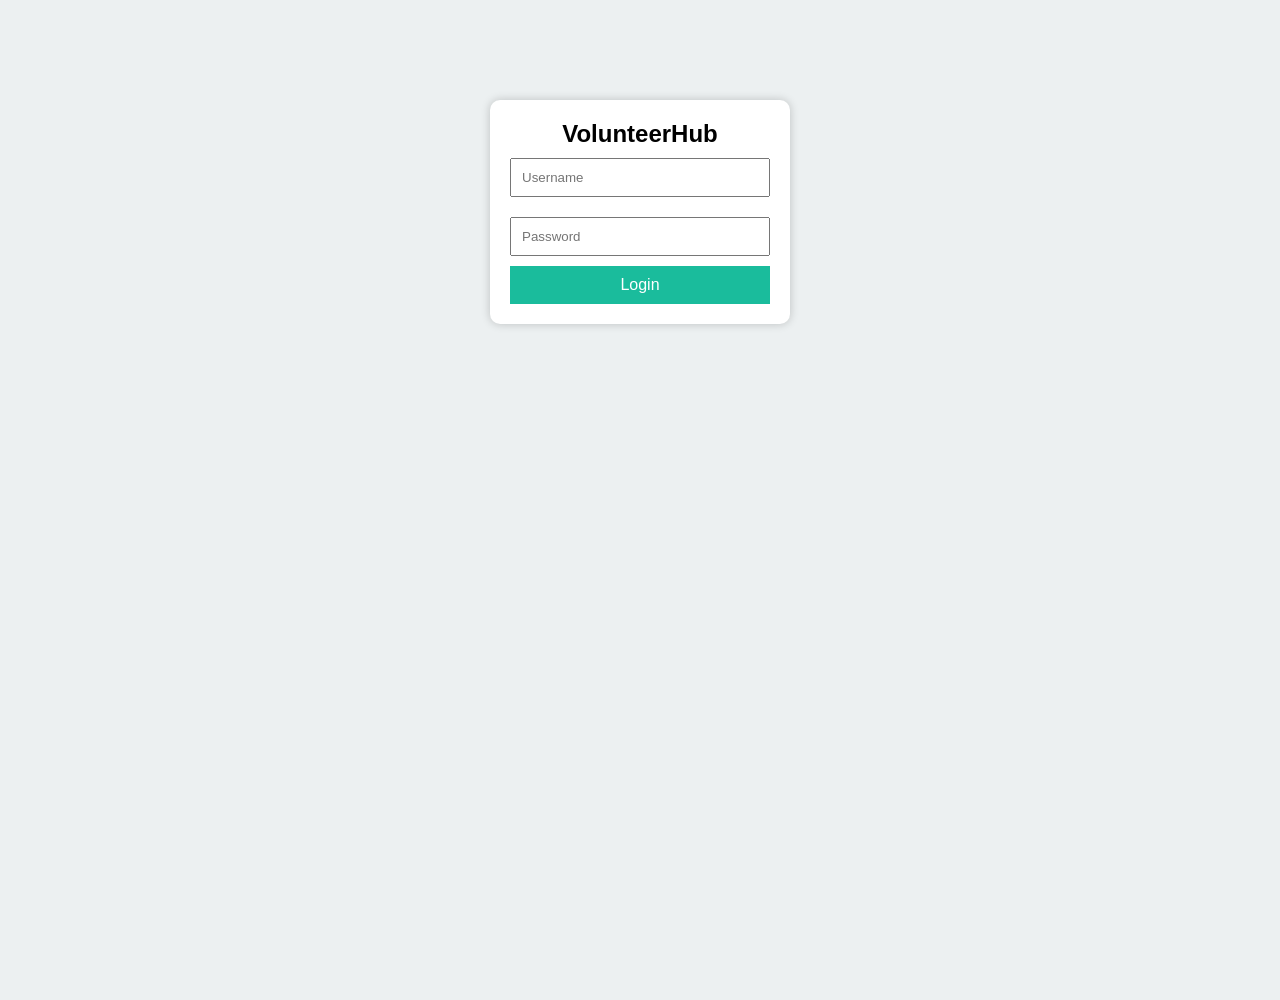
<file: index.html>
<!DOCTYPE html>
<html>
<head>
<title>Login</title>
<link rel="stylesheet" href="style.css">
</head>
<body style="display:block;background:#ecf0f1;">

<div class="login-box">
<h2>VolunteerHub</h2>
<input type="text" placeholder="Username">
<input type="password" placeholder="Password">
<a href="dashboard.html"><button>Login</button></a>
</div>

</body>
</html>
</file>
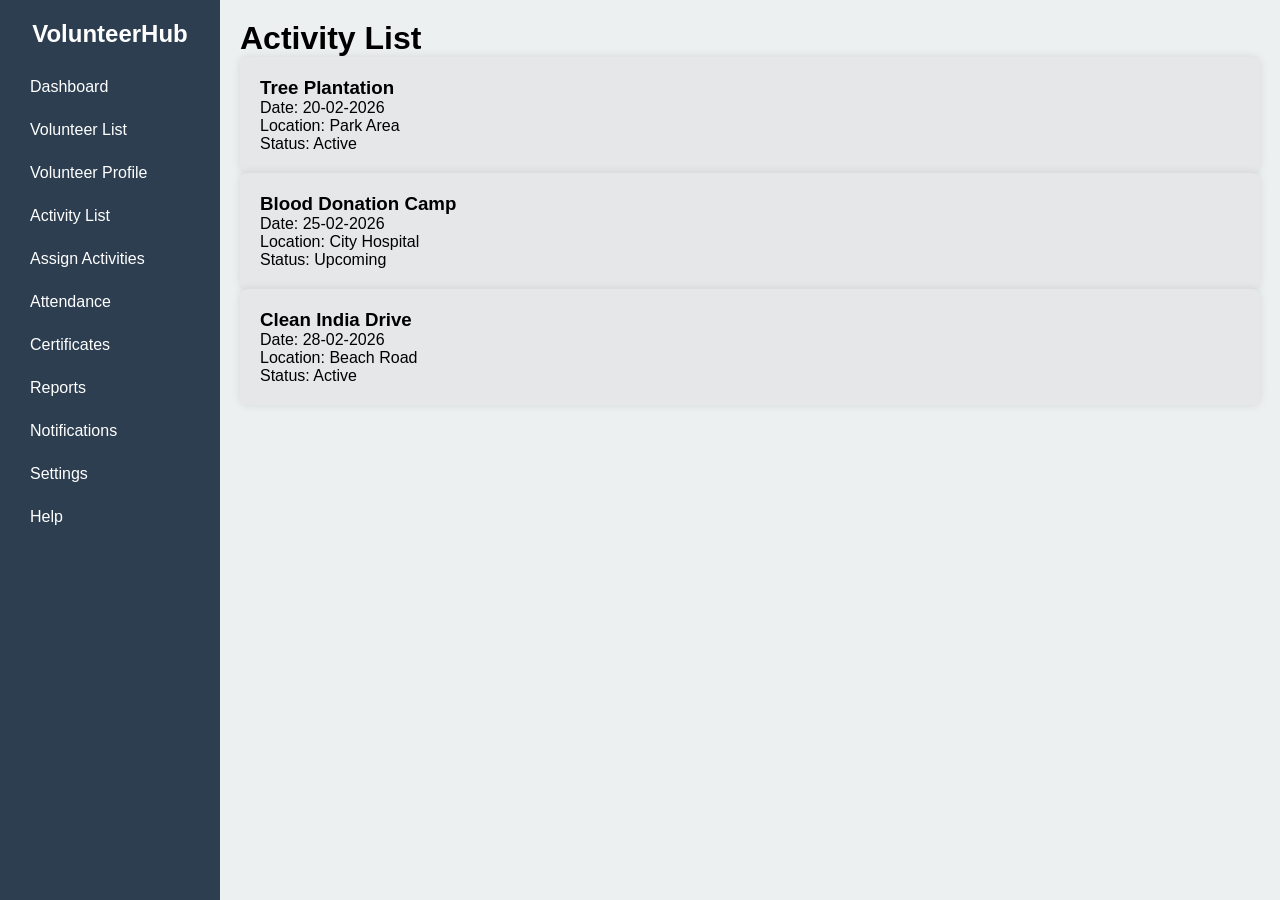
<file: activity-list.html>
<!DOCTYPE html>
<html>
<head>
<title>Activity List</title>
<link rel="stylesheet" href="style.css">
</head>
<body>

    <div class="sidebar">
<h2>VolunteerHub</h2>
<a href="dashboard.html">Dashboard</a>
<a href="volunteer-list.html">Volunteer List</a>
<a href="volunteer-profile.html">Volunteer Profile</a>
<a href="activity-list.html">Activity List</a>
<a href="assign-activity.html">Assign Activities</a>
<a href="attendance.html">Attendance</a>
<a href="certificates.html">Certificates</a>
<a href="reports.html">Reports</a>
<a href="notifications.html">Notifications</a>
<a href="settings.html">Settings</a>
<a href="help.html">Help</a>
</div>

<div class="main">
<h1>Activity List</h1>

<div class="grid">
<div class="card">
<h3>Tree Plantation</h3>
<p>Date: 20-02-2026</p>
<p>Location: Park Area</p>
<p>Status: Active</p>
</div>

<div class="card">
<h3>Blood Donation Camp</h3>
<p>Date: 25-02-2026</p>
<p>Location: City Hospital</p>
<p>Status: Upcoming</p>
</div>

<div class="card">
<h3>Clean India Drive</h3>
<p>Date: 28-02-2026</p>
<p>Location: Beach Road</p>
<p>Status: Active</p>
</div>
</div>
</div>
</body>
</html>
</file>
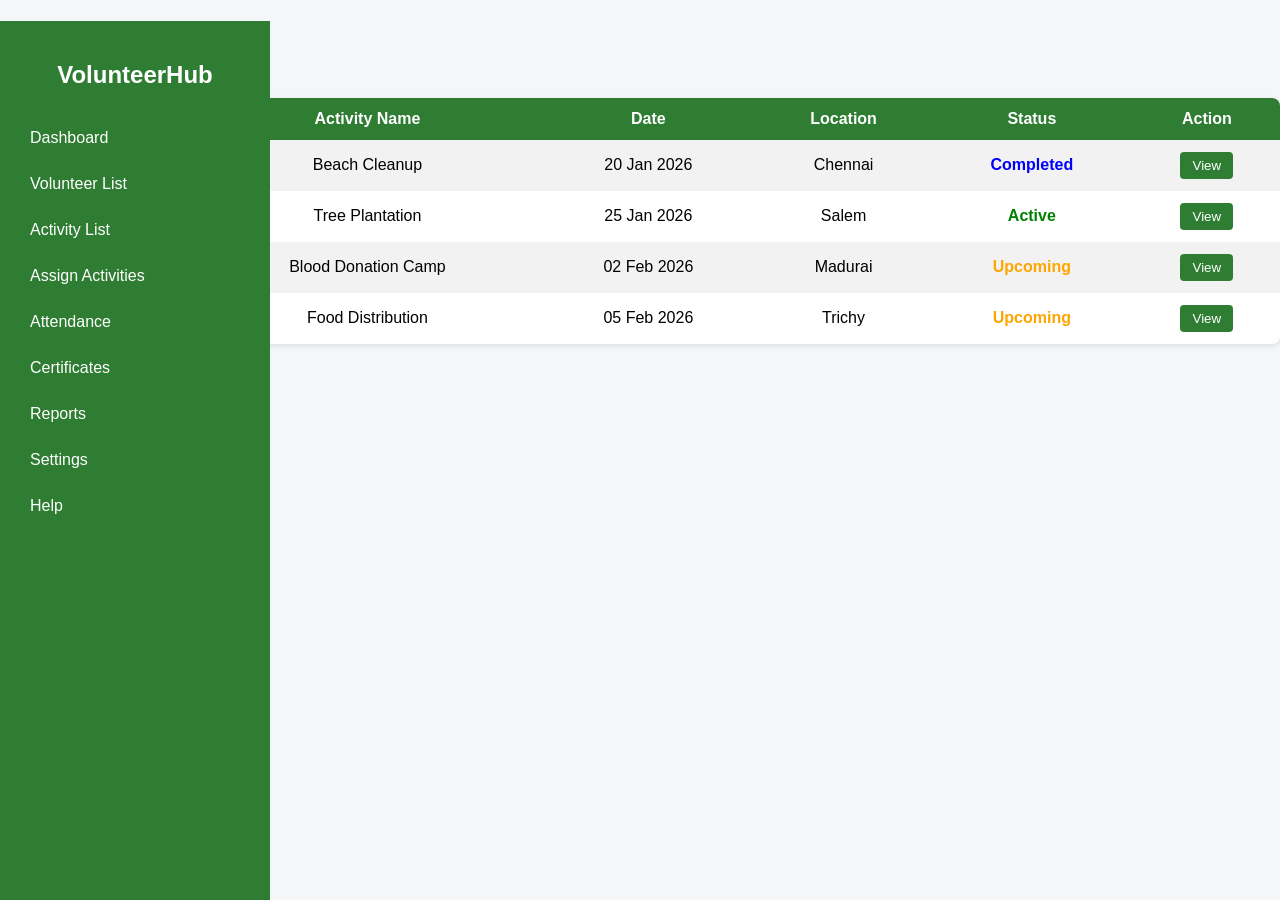
<file: activity.html>
<!DOCTYPE html>
<html lang="en">
<head>
<meta charset="UTF-8">
<title>Activity List | VolunteerHub</title>
<style>
body{
    margin:0;
    font-family: Arial, sans-serif;
    background:#f4f6f8;
}

/* Sidebar */
.sidebar{
width:230px;
height:100vh;
background:#2e7d32;
color:white;
position:fixed;
padding:20px;
}
.sidebar h2{
text-align:center;
margin-bottom:30px;
}
.sidebar a{
display:block;
color:white;
text-decoration:none;
padding:10px;
margin:8px 0;
border-radius:5px;
}
.sidebar a:hover

/* Main */
.main{
margin-left:260px;
padding:20px;
}

/* Table */
table{
width:100%;
background:white;
border-collapse:collapse;
border-radius:8px;
overflow:hidden;
box-shadow:0 2px 6px rgba(0,0,0,0.1);
}
th,td{
padding:12px;
text-align:center;
}
th{
background:#2e7d32;
color:white;
}
tr:nth-child(even){
background:#f2f2f2;
}

/* Status */
.active{
color:green;
font-weight:bold;
}
.completed{
color:blue;
font-weight:bold;
}
.upcoming{
color:orange;
font-weight:bold;
}

/* Button */
.btn{
padding:6px 12px;
background:#2e7d32;
color:white;
border:none;
border-radius:4px;
cursor:pointer;
}
.btn:hover </style>

</head>
<body>

<!-- Sidebar -->

<div class="sidebar">
    <h2>VolunteerHub</h2>
    <a href="#">Dashboard</a>
    <a href="#">Volunteer List</a>
    <a href="#">Activity List</a>
    <a href="#">Assign Activities</a>
    <a href="#">Attendance</a>
    <a href="#">Certificates</a>
    <a href="#">Reports</a>
    <a href="#">Settings</a>
    <a href="#">Help</a>
</div>

<!-- Main Content -->

<div class="main">
    <h1>Activity List</h1>

```
<table>
    <tr>
        <th>Activity ID</th>
        <th>Activity Name</th>
        <th>Date</th>
        <th>Location</th>
        <th>Status</th>
        <th>Action</th>
    </tr>

    <tr>
        <td>A001</td>
        <td>Beach Cleanup</td>
        <td>20 Jan 2026</td>
        <td>Chennai</td>
        <td class="completed">Completed</td>
        <td><button class="btn">View</button></td>
    </tr>

    <tr>
        <td>A002</td>
        <td>Tree Plantation</td>
        <td>25 Jan 2026</td>
        <td>Salem</td>
        <td class="active">Active</td>
        <td><button class="btn">View</button></td>
    </tr>

    <tr>
        <td>A003</td>
        <td>Blood Donation Camp</td>
        <td>02 Feb 2026</td>
        <td>Madurai</td>
        <td class="upcoming">Upcoming</td>
        <td><button class="btn">View</button></td>
    </tr>

    <tr>
        <td>A004</td>
        <td>Food Distribution</td>
        <td>05 Feb 2026</td>
        <td>Trichy</td>
        <td class="upcoming">Upcoming</td>
        <td><button class="btn">View</button></td>
    </tr>
</table>
</div>
</body>
</html>
</file>
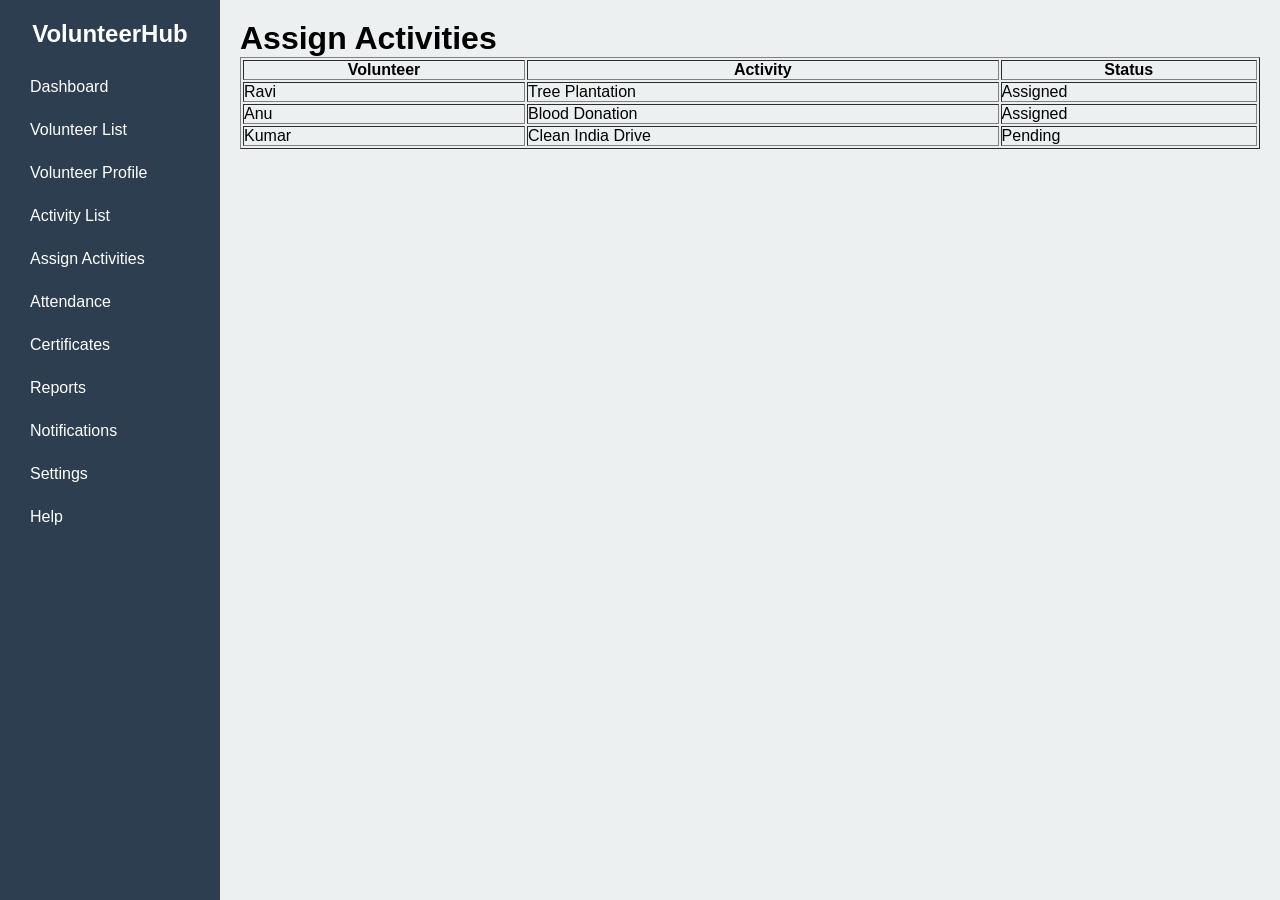
<file: assign-activity.html>
<!DOCTYPE html>
<html>
<head>
<title>Assign Activity</title>
<link rel="stylesheet" href="style.css">
</head>
<body>

     <div class="sidebar">
<h2>VolunteerHub</h2>
<a href="dashboard.html">Dashboard</a>
<a href="volunteer-list.html">Volunteer List</a>
<a href="volunteer-profile.html">Volunteer Profile</a>
<a href="activity-list.html">Activity List</a>
<a href="assign-activity.html">Assign Activities</a>
<a href="attendance.html">Attendance</a>
<a href="certificates.html">Certificates</a>
<a href="reports.html">Reports</a>
<a href="notifications.html">Notifications</a>
<a href="settings.html">Settings</a>
<a href="help.html">Help</a>
</div>

<div class="main">
<h1>Assign Activities</h1>

<table border="1" width="100%" cellpadding="10">
<tr>
<th>Volunteer</th>
<th>Activity</th>
<th>Status</th>
</tr>
<tr>
<td>Ravi</td>
<td>Tree Plantation</td>
<td>Assigned</td>
</tr>
<tr>
<td>Anu</td>
<td>Blood Donation</td>
<td>Assigned</td>
</tr>
<tr>
<td>Kumar</td>
<td>Clean India Drive</td>
<td>Pending</td>
</tr>
</table>
</div>
</body>
</html>
</file>
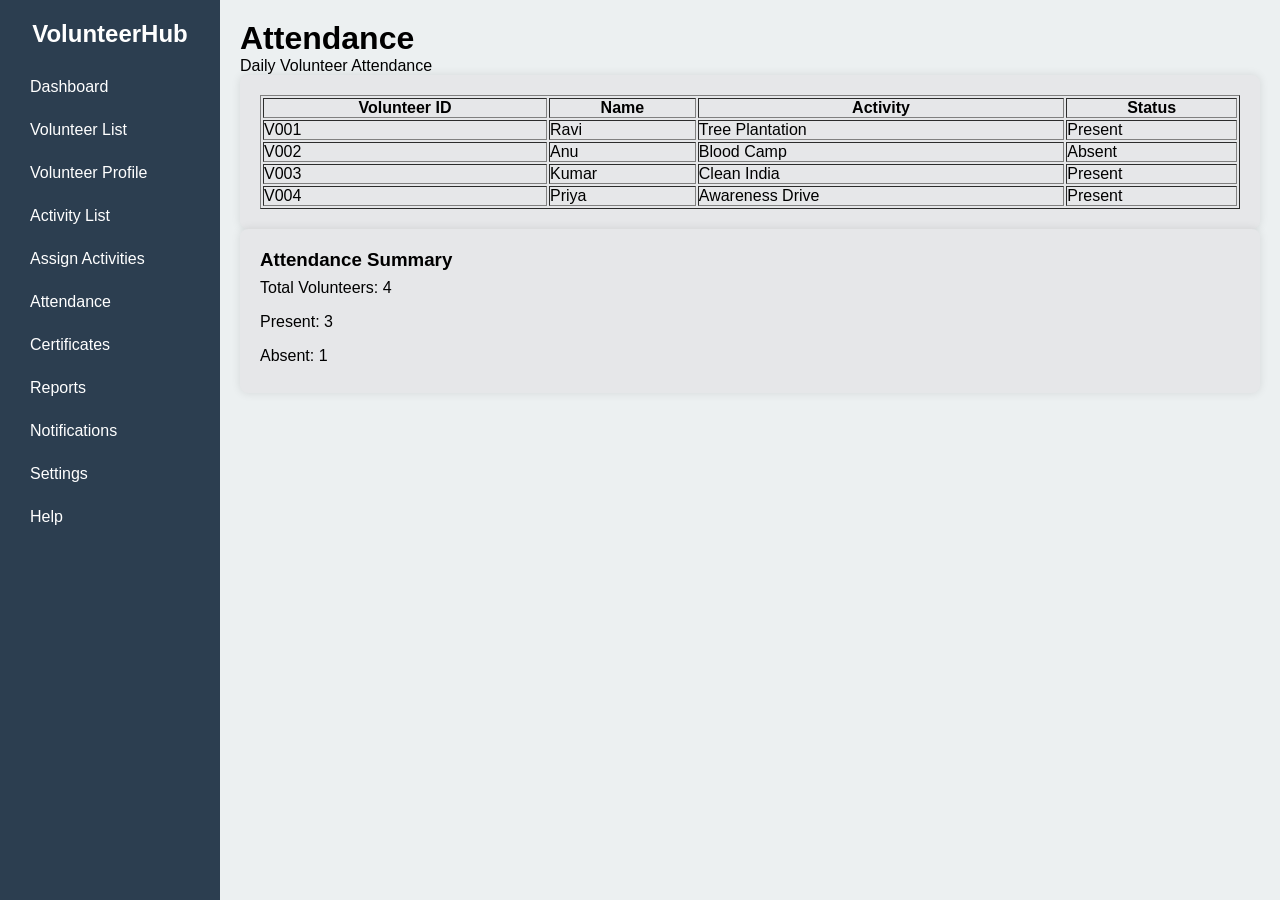
<file: attendance.html>
<!DOCTYPE html>
<html>
<head>
<title>Attendance</title>
<link rel="stylesheet" href="style.css">
</head>
<body>
     <div class="sidebar">
<h2>VolunteerHub</h2>
<a href="dashboard.html">Dashboard</a>
<a href="volunteer-list.html">Volunteer List</a>
<a href="volunteer-profile.html">Volunteer Profile</a>
<a href="activity-list.html">Activity List</a>
<a href="assign-activity.html">Assign Activities</a>
<a href="attendance.html">Attendance</a>
<a href="certificates.html">Certificates</a>
<a href="reports.html">Reports</a>
<a href="notifications.html">Notifications</a>
<a href="settings.html">Settings</a>
<a href="help.html">Help</a>
</div>



<div class="main">
<h1>Attendance</h1>
<p>Daily Volunteer Attendance</p>

<div class="card">
<table border="1" width="100%" cellpadding="10">
<tr>
<th>Volunteer ID</th>
<th>Name</th>
<th>Activity</th>
<th>Status</th>
</tr>
<tr>
<td>V001</td>
<td>Ravi</td>
<td>Tree Plantation</td>
<td>Present</td>
</tr>
<tr>
<td>V002</td>
<td>Anu</td>
<td>Blood Camp</td>
<td>Absent</td>
</tr>
<tr>
<td>V003</td>
<td>Kumar</td>
<td>Clean India</td>
<td>Present</td>
</tr>
<tr>
<td>V004</td>
<td>Priya</td>
<td>Awareness Drive</td>
<td>Present</td>
</tr>
</table>
</div>

<div class="card">
<h3>Attendance Summary</h3>
<ul>
<li>Total Volunteers: 4</li>
<li>Present: 3</li>
<li>Absent: 1</li>
</ul>
</div>

</div>
</body>
</html>
</file>
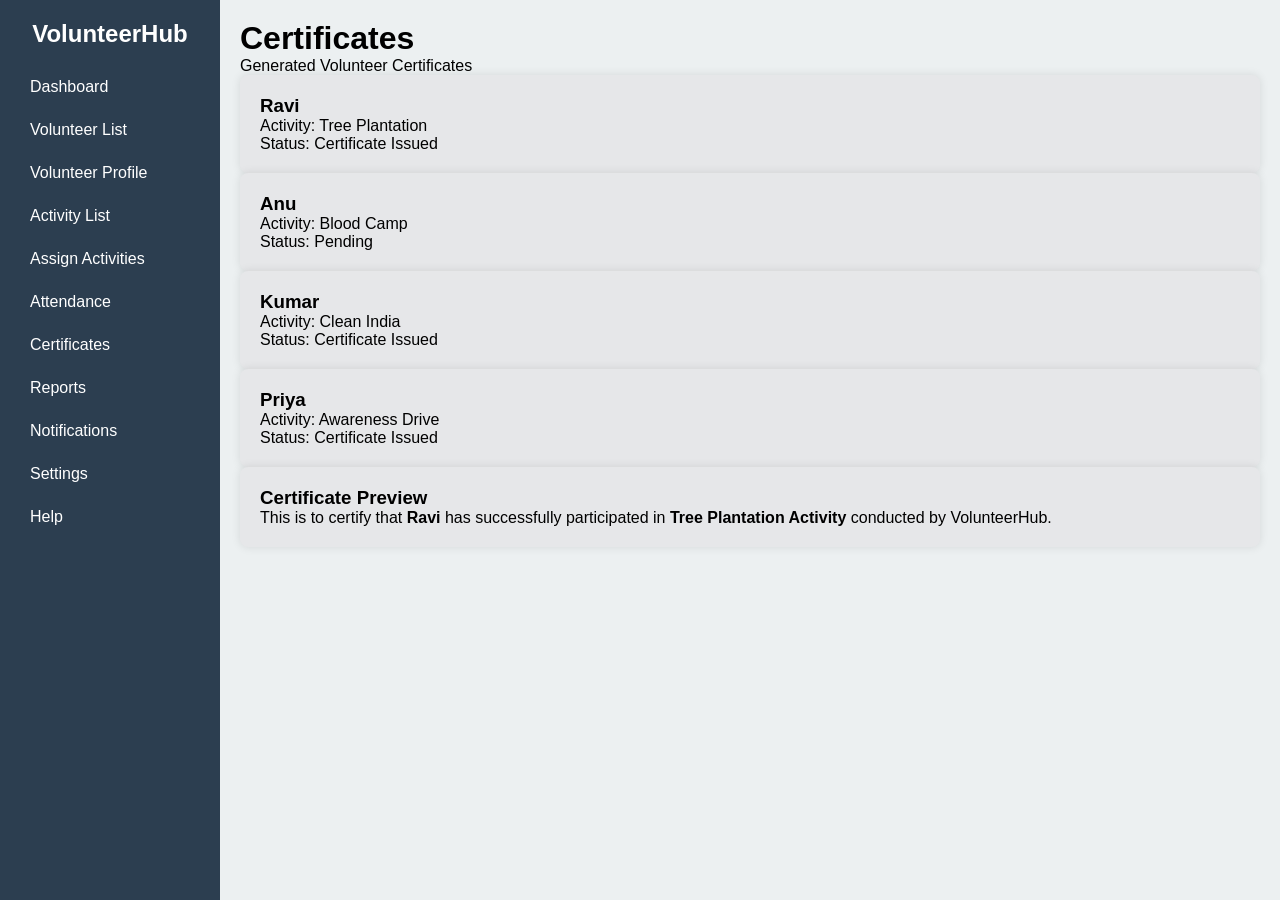
<file: certificates.html>
<!DOCTYPE html>
<html>
<head>
<title>Certificates</title>
<link rel="stylesheet" href="style.css">
</head>
<body>

 <div class="sidebar">
<h2>VolunteerHub</h2>
<a href="dashboard.html">Dashboard</a>
<a href="volunteer-list.html">Volunteer List</a>
<a href="volunteer-profile.html">Volunteer Profile</a>
<a href="activity-list.html">Activity List</a>
<a href="assign-activity.html">Assign Activities</a>
<a href="attendance.html">Attendance</a>
<a href="certificates.html">Certificates</a>
<a href="reports.html">Reports</a>
<a href="notifications.html">Notifications</a>
<a href="settings.html">Settings</a>
<a href="help.html">Help</a>
</div>


<div class="main">
<h1>Certificates</h1>
<p>Generated Volunteer Certificates</p>

<div class="grid">

<div class="card">
<h3>Ravi</h3>
<p>Activity: Tree Plantation</p>
<p>Status: Certificate Issued</p>
</div>

<div class="card">
<h3>Anu</h3>
<p>Activity: Blood Camp</p>
<p>Status: Pending</p>
</div>

<div class="card">
<h3>Kumar</h3>
<p>Activity: Clean India</p>
<p>Status: Certificate Issued</p>
</div>

<div class="card">
<h3>Priya</h3>
<p>Activity: Awareness Drive</p>
<p>Status: Certificate Issued</p>
</div>

</div>

<div class="card">
<h3>Certificate Preview</h3>
<p>
This is to certify that <b>Ravi</b> has successfully participated in 
<b>Tree Plantation Activity</b> conducted by VolunteerHub.
</p>
</div>

</div>
</body>
</html>
</file>
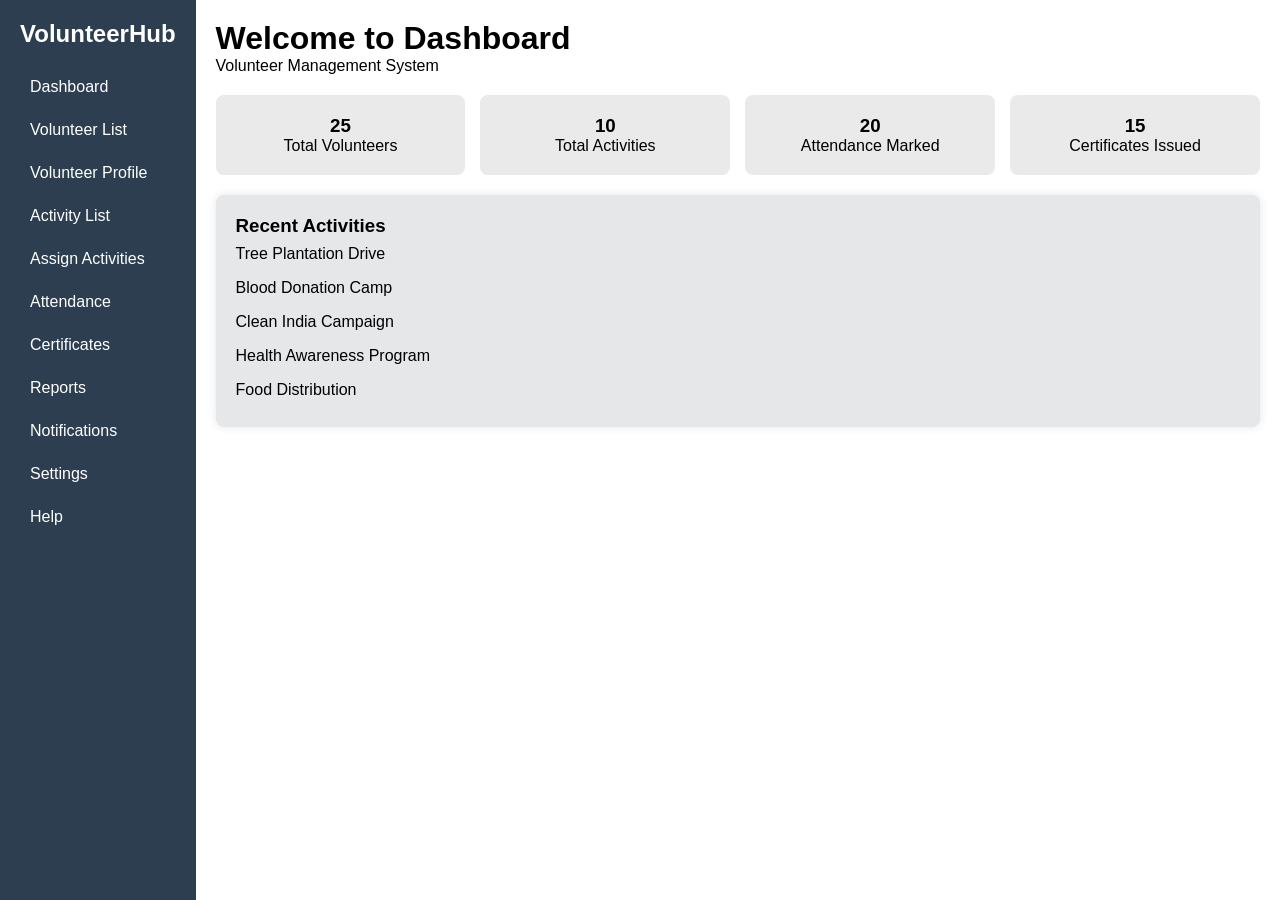
<file: dashboard.html>
<!DOCTYPE html>
<html>
<head>
<title>Dashboard</title>
<link rel="stylesheet" href="style.css">
</head>
<body>

<div class="sidebar">
  <h2>VolunteerHub</h2>
  <a href="dashboard.html">Dashboard</a>
  <a href="volunteer-list.html">Volunteer List</a>
  <a href="volunteer-profile.html">Volunteer Profile</a>
  <a href="activity-list.html">Activity List</a>
  <a href="assign-activity.html">Assign Activities</a>
  <a href="attendance.html">Attendance</a>
  <a href="certificates.html">Certificates</a>
  <a href="reports.html">Reports</a>
  <a href="notifications.html">Notifications</a>
  <a href="settings.html">Settings</a>
  <a href="help.html">Help</a>
</div>

<!-- Main -->
<div class="dashboard-main">
  <h1>Welcome to Dashboard</h1>
  <p>Volunteer Management System</p>

  <div class="box-container">
    <div class="box">
      <h3>25</h3>
      <p>Total Volunteers</p>
    </div>
    <div class="box">
      <h3>10</h3>
      <p>Total Activities</p>
    </div>
    <div class="box">
      <h3>20</h3>
      <p>Attendance Marked</p>
    </div>
    <div class="box">
      <h3>15</h3>
      <p>Certificates Issued</p>
    </div>
  </div>

  <div class="card">
    <h3>Recent Activities</h3>
    <ul>
      <li>Tree Plantation Drive</li>
      <li>Blood Donation Camp</li>
      <li>Clean India Campaign</li>
      <li>Health Awareness Program</li>
      <li>Food Distribution</li>
    </ul>
  </div>

</div>


</body>
</html>
</file>
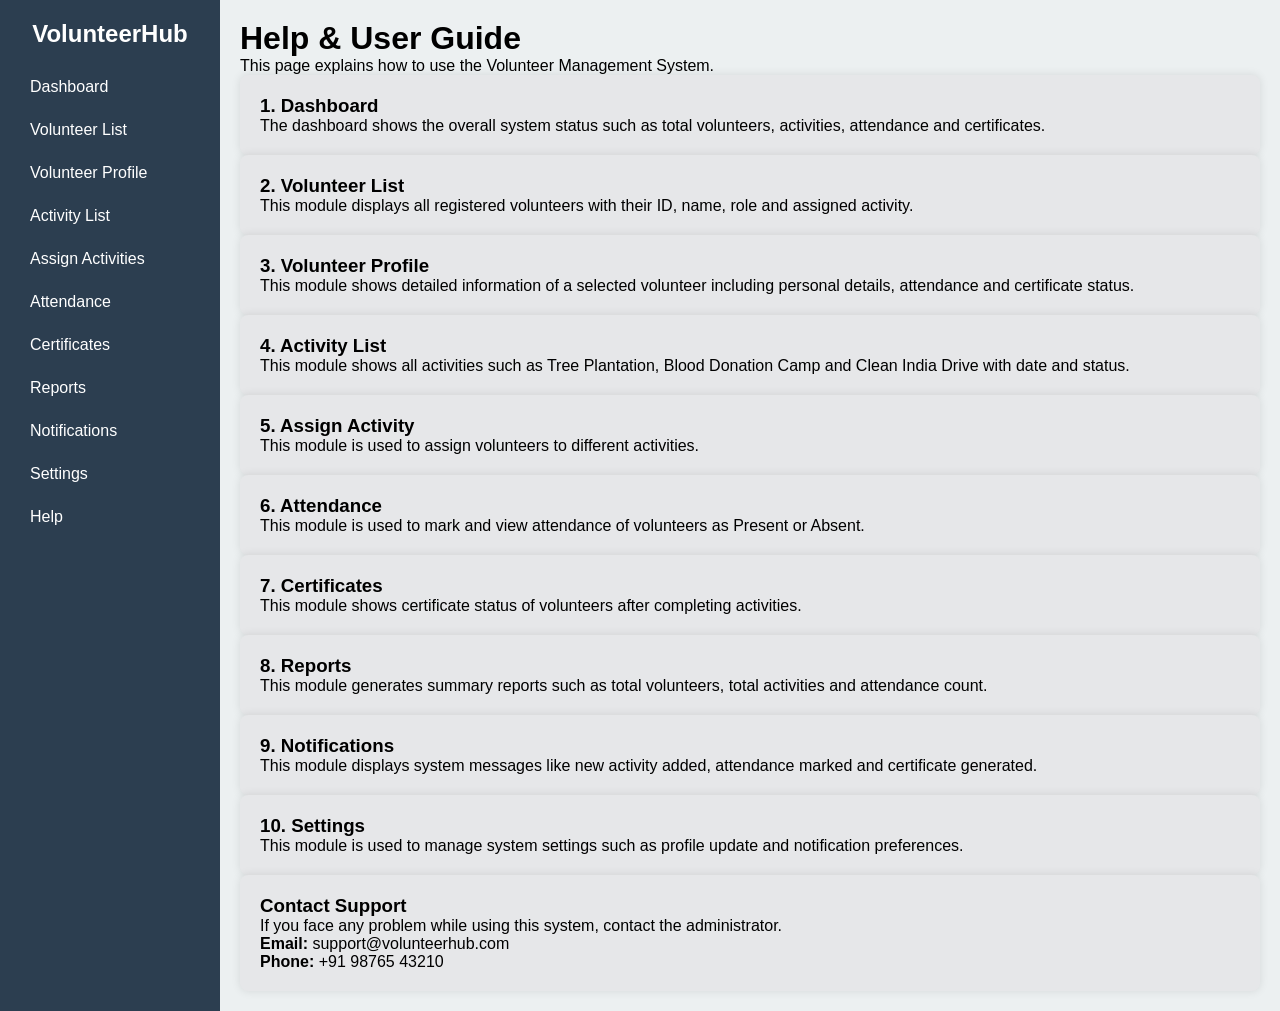
<file: help.html>
<!DOCTYPE html>
<html>
<head>
  <title>Help</title>
  <link rel="stylesheet" href="style.css">
</head>
<body>

   <div class="sidebar">
<h2>VolunteerHub</h2>
<a href="dashboard.html">Dashboard</a>
<a href="volunteer-list.html">Volunteer List</a>
<a href="volunteer-profile.html">Volunteer Profile</a>
<a href="activity-list.html">Activity List</a>
<a href="assign-activity.html">Assign Activities</a>
<a href="attendance.html">Attendance</a>
<a href="certificates.html">Certificates</a>
<a href="reports.html">Reports</a>
<a href="notifications.html">Notifications</a>
<a href="settings.html">Settings</a>
<a href="help.html">Help</a>
</div>


<!-- Main Content -->
<div class="main">
  <h1>Help & User Guide</h1>
  <p>This page explains how to use the Volunteer Management System.</p>

  <div class="card">
    <h3>1. Dashboard</h3>
    <p>The dashboard shows the overall system status such as total volunteers, activities, attendance and certificates.</p>
  </div>

  <div class="card">
    <h3>2. Volunteer List</h3>
    <p>This module displays all registered volunteers with their ID, name, role and assigned activity.</p>
  </div>

  <div class="card">
    <h3>3. Volunteer Profile</h3>
    <p>This module shows detailed information of a selected volunteer including personal details, attendance and certificate status.</p>
  </div>

  <div class="card">
    <h3>4. Activity List</h3>
    <p>This module shows all activities such as Tree Plantation, Blood Donation Camp and Clean India Drive with date and status.</p>
  </div>

  <div class="card">
    <h3>5. Assign Activity</h3>
    <p>This module is used to assign volunteers to different activities.</p>
  </div>

  <div class="card">
    <h3>6. Attendance</h3>
    <p>This module is used to mark and view attendance of volunteers as Present or Absent.</p>
  </div>

  <div class="card">
    <h3>7. Certificates</h3>
    <p>This module shows certificate status of volunteers after completing activities.</p>
  </div>

  <div class="card">
    <h3>8. Reports</h3>
    <p>This module generates summary reports such as total volunteers, total activities and attendance count.</p>
  </div>

  <div class="card">
    <h3>9. Notifications</h3>
    <p>This module displays system messages like new activity added, attendance marked and certificate generated.</p>
  </div>

  <div class="card">
    <h3>10. Settings</h3>
    <p>This module is used to manage system settings such as profile update and notification preferences.</p>
  </div>

  <div class="card">
    <h3>Contact Support</h3>
    <p>If you face any problem while using this system, contact the administrator.</p>
    <p><b>Email:</b> support@volunteerhub.com</p>
    <p><b>Phone:</b> +91 98765 43210</p>
  </div>

</div>

</body>
</html>
</file>
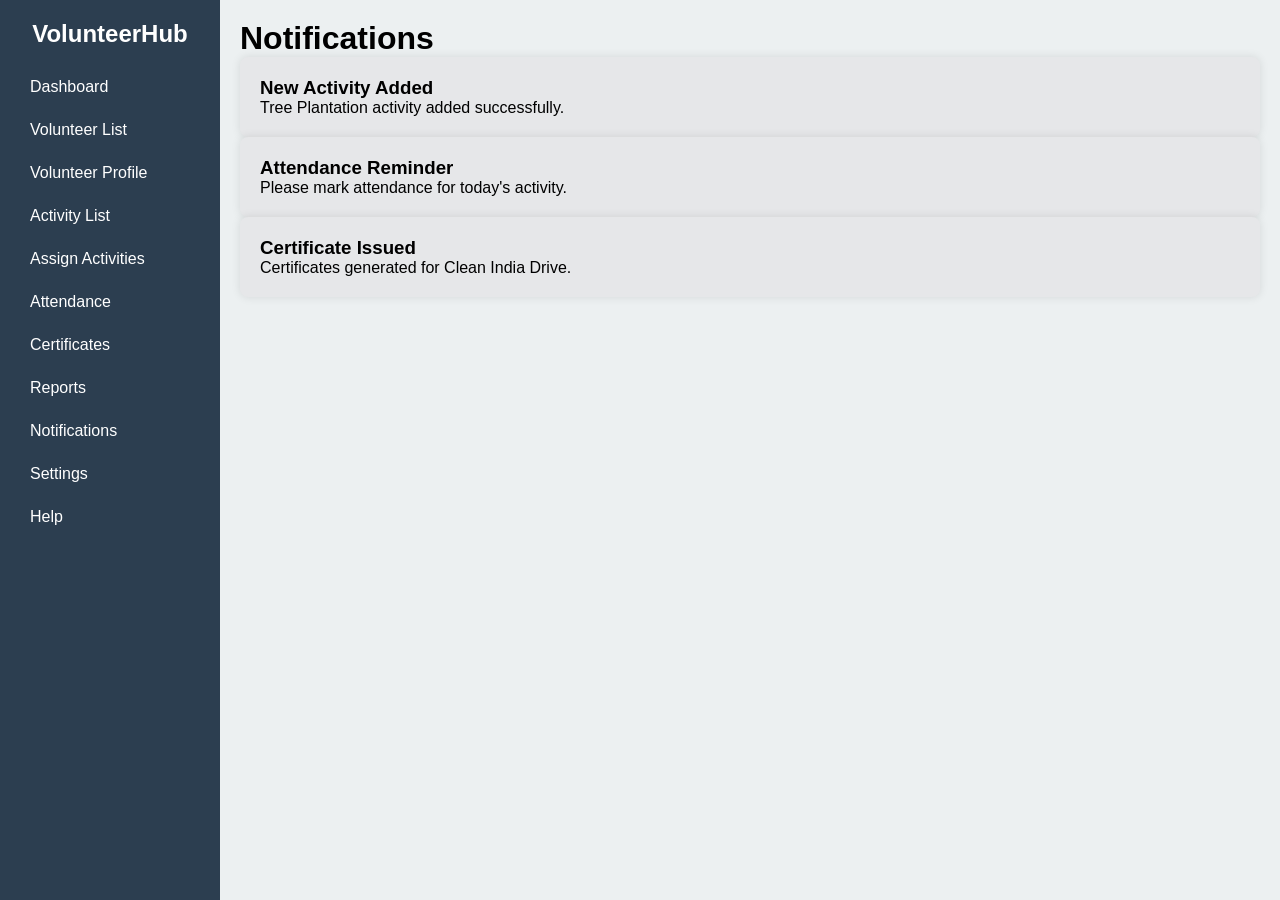
<file: notifications.html>
<!DOCTYPE html>
<html>
<head>
<title>Notifications</title>
<link rel="stylesheet" href="style.css">
</head>
<body>

 <div class="sidebar">
<h2>VolunteerHub</h2>
<a href="dashboard.html">Dashboard</a>
<a href="volunteer-list.html">Volunteer List</a>
<a href="volunteer-profile.html">Volunteer Profile</a>
<a href="activity-list.html">Activity List</a>
<a href="assign-activity.html">Assign Activities</a>
<a href="attendance.html">Attendance</a>
<a href="certificates.html">Certificates</a>
<a href="reports.html">Reports</a>
<a href="notifications.html">Notifications</a>
<a href="settings.html">Settings</a>
<a href="help.html">Help</a>
</div>


<div class="main">
<h1>Notifications</h1>

<div class="card">
<h3>New Activity Added</h3>
<p>Tree Plantation activity added successfully.</p>
</div>

<div class="card">
<h3>Attendance Reminder</h3>
<p>Please mark attendance for today's activity.</p>
</div>

<div class="card">
<h3>Certificate Issued</h3>
<p>Certificates generated for Clean India Drive.</p>
</div>
</div>
</body>
</html>
</file>
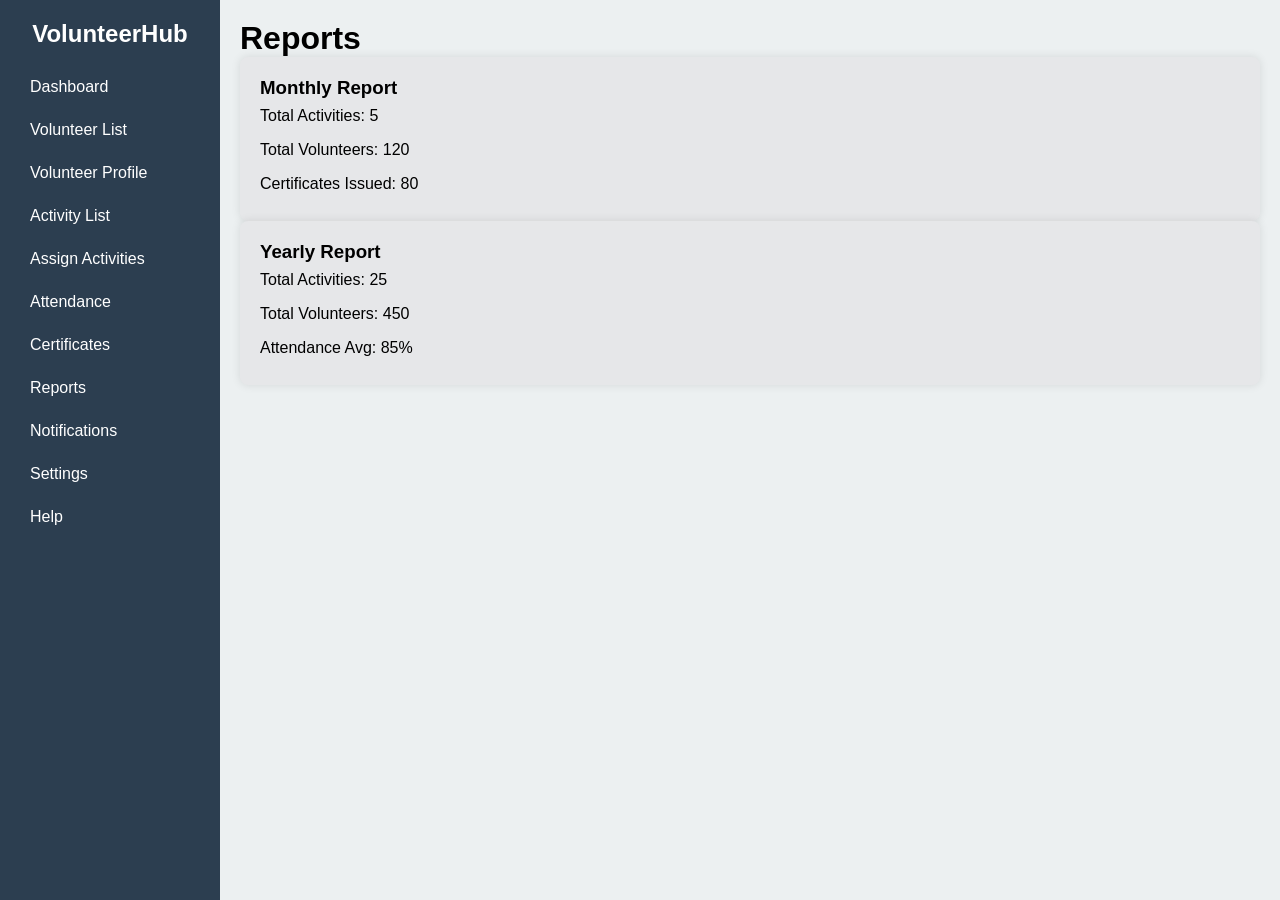
<file: reports.html>
<!DOCTYPE html>
<html>
<head>
<title>Reports</title>
<link rel="stylesheet" href="style.css">
</head>
<body>

     <div class="sidebar">
<h2>VolunteerHub</h2>
<a href="dashboard.html">Dashboard</a>
<a href="volunteer-list.html">Volunteer List</a>
<a href="volunteer-profile.html">Volunteer Profile</a>
<a href="activity-list.html">Activity List</a>
<a href="assign-activity.html">Assign Activities</a>
<a href="attendance.html">Attendance</a>
<a href="certificates.html">Certificates</a>
<a href="reports.html">Reports</a>
<a href="notifications.html">Notifications</a>
<a href="settings.html">Settings</a>
<a href="help.html">Help</a>
</div>


<div class="main">
<h1>Reports</h1>

<div class="card">
<h3>Monthly Report</h3>
<ul>
<li>Total Activities: 5</li>
<li>Total Volunteers: 120</li>
<li>Certificates Issued: 80</li>
</ul>
</div>

<div class="card">
<h3>Yearly Report</h3>
<ul>
<li>Total Activities: 25</li>
<li>Total Volunteers: 450</li>
<li>Attendance Avg: 85%</li>
</ul>
</div>
</div>
</body>
</html>
</file>
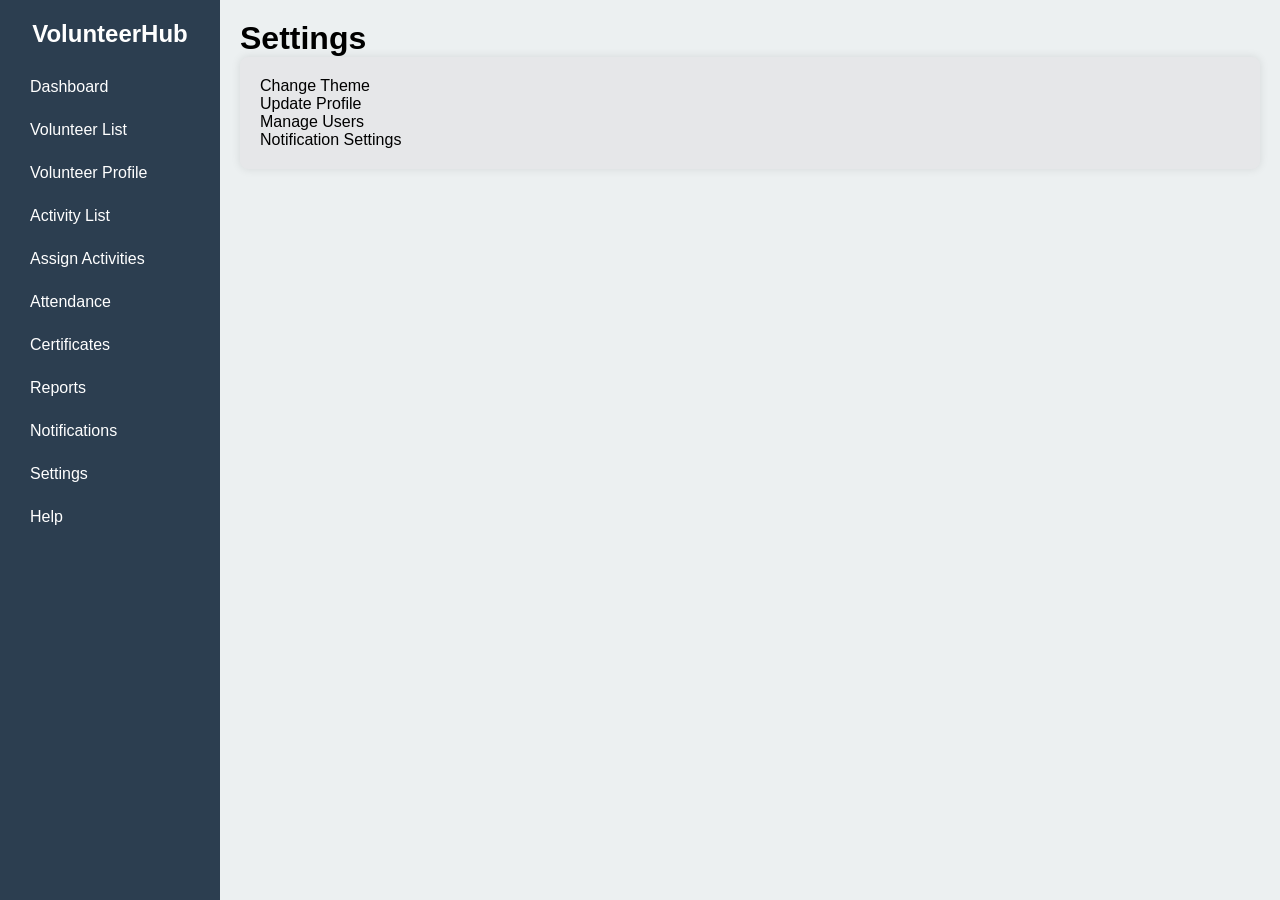
<file: settings.html>
<!DOCTYPE html>
<html>
<head>
<title>Settings</title>
<link rel="stylesheet" href="style.css">
</head>
<body>

     <div class="sidebar">
<h2>VolunteerHub</h2>
<a href="dashboard.html">Dashboard</a>
<a href="volunteer-list.html">Volunteer List</a>
<a href="volunteer-profile.html">Volunteer Profile</a>
<a href="activity-list.html">Activity List</a>
<a href="assign-activity.html">Assign Activities</a>
<a href="attendance.html">Attendance</a>
<a href="certificates.html">Certificates</a>
<a href="reports.html">Reports</a>
<a href="notifications.html">Notifications</a>
<a href="settings.html">Settings</a>
<a href="help.html">Help</a>
</div>


<div class="main">
<h1>Settings</h1>

<div class="card">
<p>Change Theme</p>
<p>Update Profile</p>
<p>Manage Users</p>
<p>Notification Settings</p>
</div>
</div>
</body>
</html>
</file>
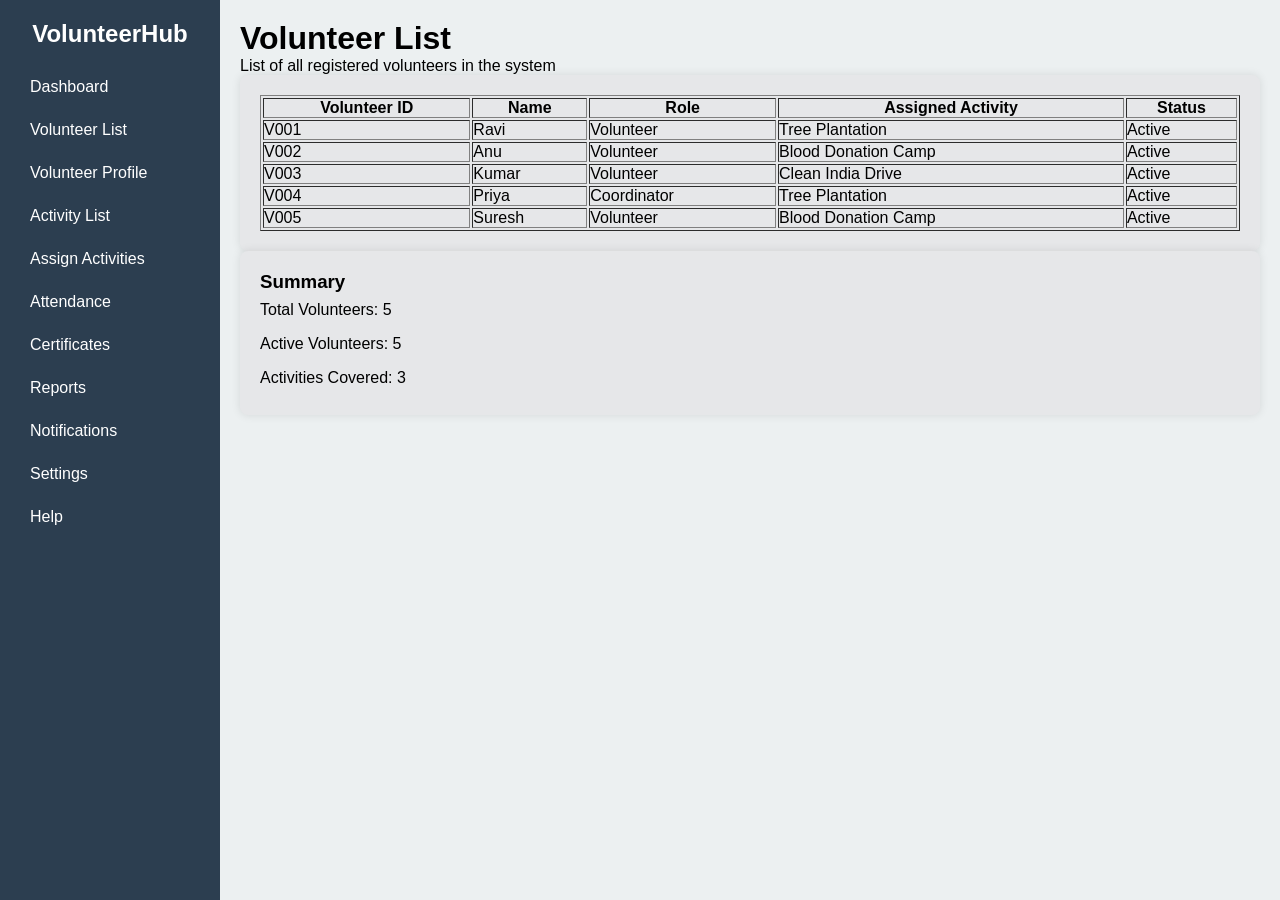
<file: volunteer-list.html>
<!DOCTYPE html>
<html>
<head>
<title>Volunteer List</title>
<link rel="stylesheet" href="style.css">
</head>
<body>

   <div class="sidebar">
<h2>VolunteerHub</h2>
<a href="dashboard.html">Dashboard</a>
<a href="volunteer-list.html">Volunteer List</a>
<a href="volunteer-profile.html">Volunteer Profile</a>
<a href="activity-list.html">Activity List</a>
<a href="assign-activity.html">Assign Activities</a>
<a href="attendance.html">Attendance</a>
<a href="certificates.html">Certificates</a>
<a href="reports.html">Reports</a>
<a href="notifications.html">Notifications</a>
<a href="settings.html">Settings</a>
<a href="help.html">Help</a>
</div>


<!-- Main Content -->
<div class="main">
  <h1>Volunteer List</h1>
  <p>List of all registered volunteers in the system</p>

  <div class="card">
    <table border="1" width="100%" cellpadding="10">
      <tr>
        <th>Volunteer ID</th>
        <th>Name</th>
        <th>Role</th>
        <th>Assigned Activity</th>
        <th>Status</th>
      </tr>
      <tr>
        <td>V001</td>
        <td>Ravi</td>
        <td>Volunteer</td>
        <td>Tree Plantation</td>
        <td>Active</td>
      </tr>
      <tr>
        <td>V002</td>
        <td>Anu</td>
        <td>Volunteer</td>
        <td>Blood Donation Camp</td>
        <td>Active</td>
      </tr>
      <tr>
        <td>V003</td>
        <td>Kumar</td>
        <td>Volunteer</td>
        <td>Clean India Drive</td>
        <td>Active</td>
      </tr>
      <tr>
        <td>V004</td>
        <td>Priya</td>
        <td>Coordinator</td>
        <td>Tree Plantation</td>
        <td>Active</td>
      </tr>
      <tr>
        <td>V005</td>
        <td>Suresh</td>
        <td>Volunteer</td>
        <td>Blood Donation Camp</td>
        <td>Active</td>
      </tr>
    </table>
  </div>

  <div class="card">
    <h3>Summary</h3>
    <ul>
      <li>Total Volunteers: 5</li>
      <li>Active Volunteers: 5</li>
      <li>Activities Covered: 3</li>
    </ul>
  </div>

</div>

</body>
</html>
</file>
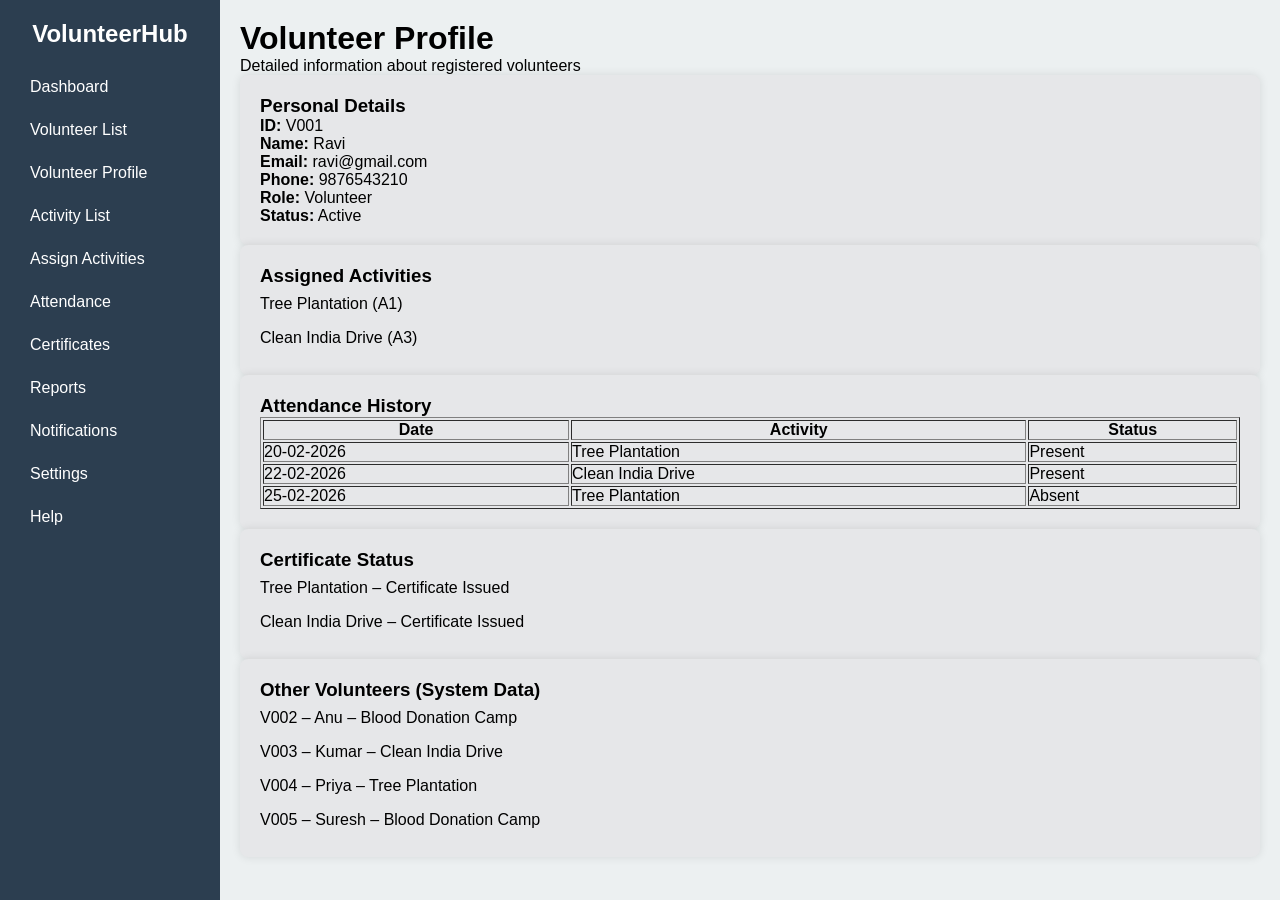
<file: volunteer-profile.html>
<!DOCTYPE html>
<html>
<head>
<title>Volunteer Profile</title>
<link rel="stylesheet" href="style.css">
</head>
<body>

 <div class="sidebar">
<h2>VolunteerHub</h2>
<a href="dashboard.html">Dashboard</a>
<a href="volunteer-list.html">Volunteer List</a>
<a href="volunteer-profile.html">Volunteer Profile</a>
<a href="activity-list.html">Activity List</a>
<a href="assign-activity.html">Assign Activities</a>
<a href="attendance.html">Attendance</a>
<a href="certificates.html">Certificates</a>
<a href="reports.html">Reports</a>
<a href="notifications.html">Notifications</a>
<a href="settings.html">Settings</a>
<a href="help.html">Help</a>
</div>


<!-- Main Content -->
<div class="main">
  <h1>Volunteer Profile</h1>
  <p>Detailed information about registered volunteers</p>

  <!-- Profile Card -->
  <div class="card">
    <h3>Personal Details</h3>
    <p><b>ID:</b> V001</p>
    <p><b>Name:</b> Ravi</p>
    <p><b>Email:</b> ravi@gmail.com</p>
    <p><b>Phone:</b> 9876543210</p>
    <p><b>Role:</b> Volunteer</p>
    <p><b>Status:</b> Active</p>
  </div>

  <!-- Assigned Activities -->
  <div class="card">
    <h3>Assigned Activities</h3>
    <ul>
      <li>Tree Plantation (A1)</li>
      <li>Clean India Drive (A3)</li>
    </ul>
  </div>

  <!-- Attendance History -->
  <div class="card">
    <h3>Attendance History</h3>
    <table border="1" width="100%" cellpadding="10">
      <tr>
        <th>Date</th>
        <th>Activity</th>
        <th>Status</th>
      </tr>
      <tr>
        <td>20-02-2026</td>
        <td>Tree Plantation</td>
        <td>Present</td>
      </tr>
      <tr>
        <td>22-02-2026</td>
        <td>Clean India Drive</td>
        <td>Present</td>
      </tr>
      <tr>
        <td>25-02-2026</td>
        <td>Tree Plantation</td>
        <td>Absent</td>
      </tr>
    </table>
  </div>

  <!-- Certificate Status -->
  <div class="card">
    <h3>Certificate Status</h3>
    <ul>
      <li>Tree Plantation – Certificate Issued</li>
      <li>Clean India Drive – Certificate Issued</li>
    </ul>
  </div>

  <!-- Other Volunteers Summary -->
  <div class="card">
    <h3>Other Volunteers (System Data)</h3>
    <ul>
      <li>V002 – Anu – Blood Donation Camp</li>
      <li>V003 – Kumar – Clean India Drive</li>
      <li>V004 – Priya – Tree Plantation</li>
      <li>V005 – Suresh – Blood Donation Camp</li>
    </ul>
  </div>

</div>

</body>
</html>
</file>
<file: style.css>
*{
  margin:0;
  padding:0;
  box-sizing:border-box;
  font-family: Arial, sans-serif;
}
body{
  display:flex;
  min-height:100vh;
}
.sidebar{
  width:220px;
  background:#2c3e50;
  color:white;
  padding:20px;
}
.sidebar h2{
  text-align:center;
  margin-bottom:20px;
}
.sidebar a{
  display:block;
  color:white;
  text-decoration:none;
  padding:10px;
  margin:5px 0;
  border-radius:5px;
}
.sidebar a:hover{
  background:#1abc9c;
}
.main{
  flex:1;
  padding:20px;
  background:#ecf0f1;
}
.card{
  background:white;
  padding:20px;
  border-radius:10px;
  box-shadow:0 0 10px rgba(0,0,0,0.1);
  
}

/* Login */
.login-box{
  width:300px;
  margin:100px auto;
  background:white;
  padding:20px;
  border-radius:10px;
  text-align:center;
  box-shadow:0 0 10px rgba(0,0,0,0.2);
}
.login-box input{
  width:100%;
  padding:10px;
  margin:10px 0;
}
.login-box button{
  width:100%;
  padding:10px;
  background:#1abc9c;
  border:none;
  color:white;
  font-size:16px;
}

/* Mobile */
@media(max-width:768px){
  body{flex-direction:column;}
  .sidebar{
    width:100%;
    display:flex;
    overflow-x:auto;
  }
  .sidebar a{
    flex:1;
    font-size:12px;
    text-align:center;
  }
}


/* Reset */
* {
  margin: 0;
  padding: 0;
  box-sizing: border-box;
}

/* Full screen */
body {
  min-height: 100vh;
}

/* Main dashboard */
.dashboard-main {
  min-height: 100vh;          /* full screen height */
  width: 100%;
  padding: 20px;
}

/* Boxes layout */
.box-container {
  display: grid;
  grid-template-columns: repeat(4, 1fr);
  gap: 15px;
  margin: 20px 0;
}

/* Box style */
.box {
  background: #eaeaea;
  padding: 20px;
  border-radius: 8px;
  text-align: center;
}

/* Card */
.card {
  background: #e6e7e9;
  padding: 20px;
  border-radius: 8px;
}

/* List */
.card ul {
  list-style: none;
}

.card ul li {
  padding: 8px 0;
}

/* Tablet */
@media (max-width: 900px) {
  .box-container {
    grid-template-columns: repeat(2, 1fr);
  }
}

/* Mobile */
@media (max-width: 500px) {
  .box-container {
    grid-template-columns: 1fr;
  }

  .dashboard-main {
    padding: 10px;
  }
}
</file>
